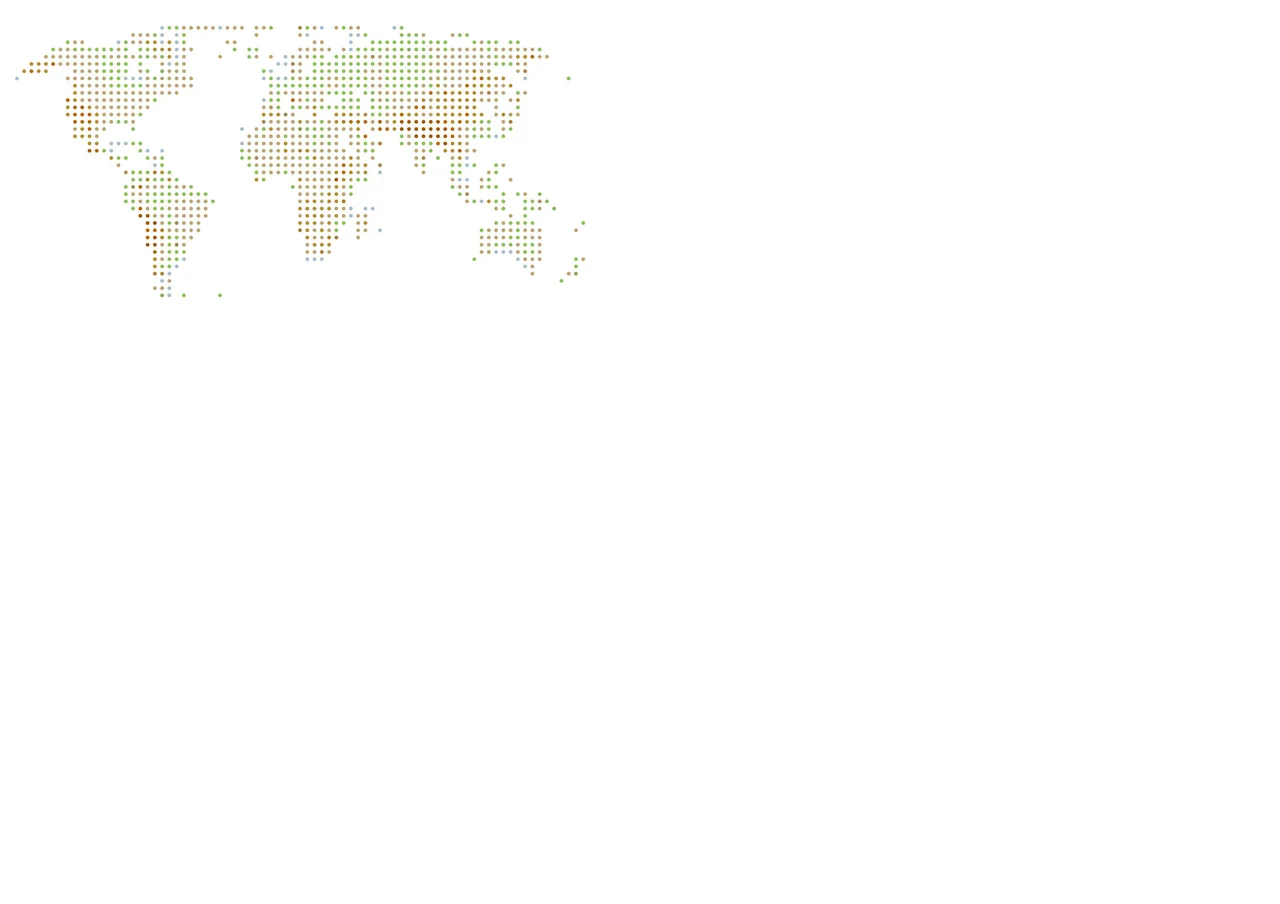
<file: imageSlice.html>
<!DOCTYPE html>
<html lang="en">
<head>
    <meta charset="UTF-8">
    <meta name="viewport" content="width=device-width, initial-scale=1.0">
    <title>Document</title>
    <link rel="stylesheet" href="./style.css">
</head>
<body>
    <canvas id="canvas1"></canvas>
    <img src="./your-map-image.jpg" alt="worldMapImage" id="image1" style="display:none;">
    <script src="./script.js" defer></script>
</body>
</html>
</file>
<file: style.css>
* {
  margin: 0;
  padding: 0;
  box-sizing: border-box;
  font-family: "Poppins", sans-serif;
}

#container {
  width: 100%;
  height: 100%;
  min-height: 100vh;
  padding: 30px;
  background-color: rgb(95, 176, 247);
}/*# sourceMappingURL=style.css.map */
</file>
